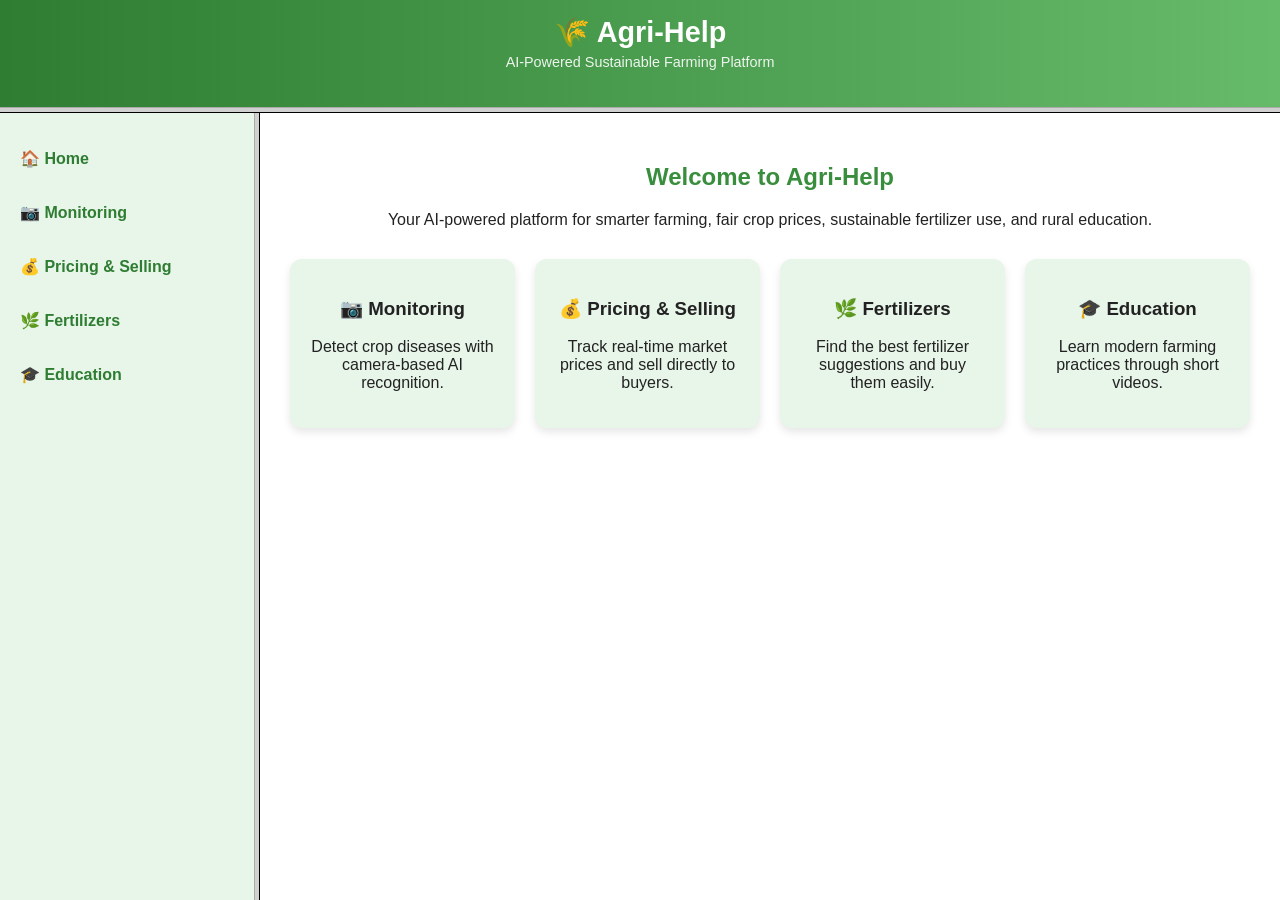
<file: agrihelp-site/index.html>
<!DOCTYPE html>
<html lang="en">
<head>
  <meta charset="UTF-8">
  <meta name="viewport" content="width=device-width, initial-scale=1.0">
  <title>Agri-Help | Smart Farming Platform</title>
</head>
<frameset rows="12%,88%">
  <frame src="top.html" name="topFrame" scrolling="no" noresize>
  <frameset cols="20%,80%">
    <frame src="menu.html" name="menuFrame" noresize>
    <frame src="home.html" name="mainFrame">
  </frameset>
</frameset>
</html>
</file>
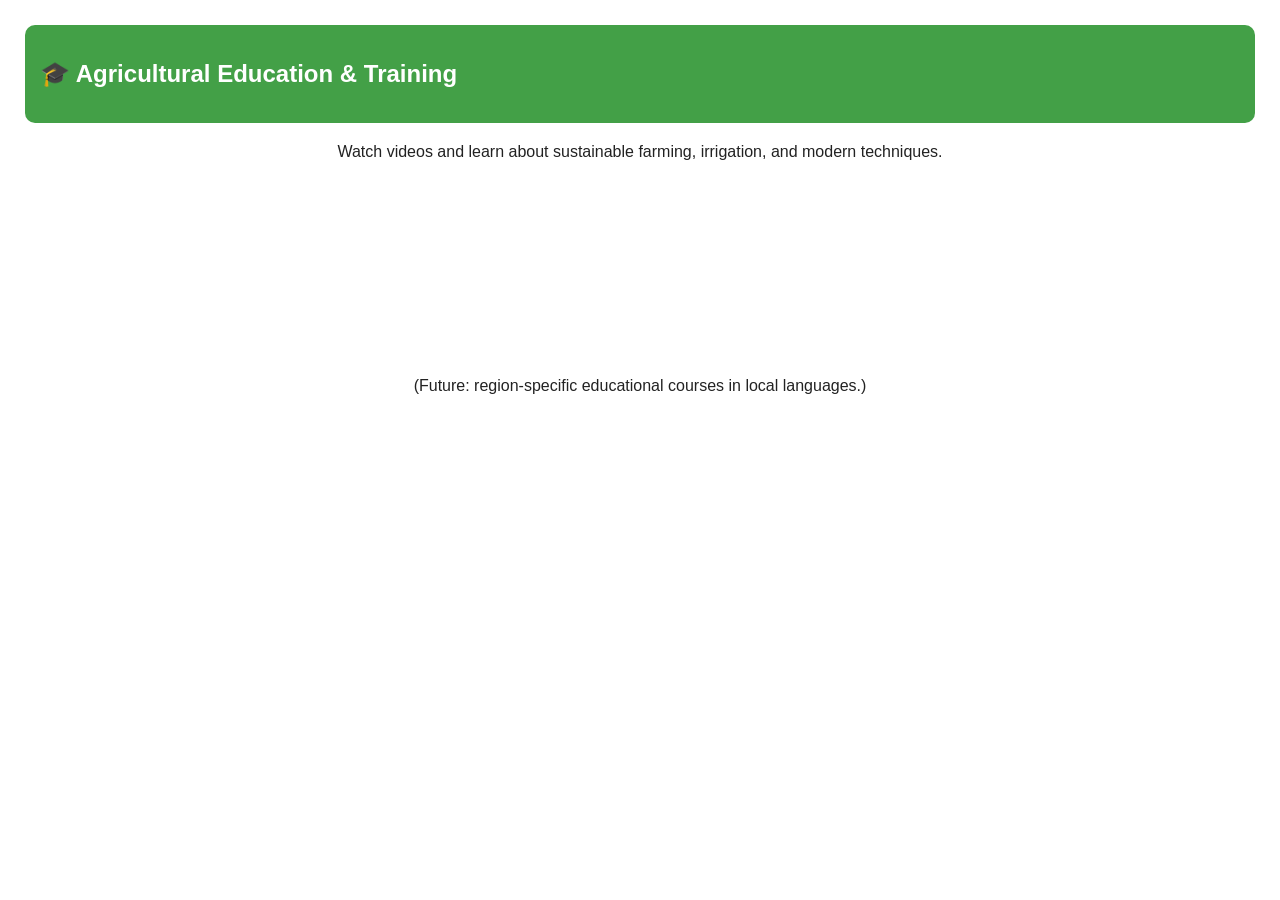
<file: education.html>
<!DOCTYPE html>
<html lang="en">
<head>
  <meta charset="UTF-8">
  <link rel="stylesheet" href="styles.css">
</head>
<body class="section-page">
  <div class="section-header edu-header">
    <h2>🎓 Agricultural Education & Training</h2>
  </div>

  <div class="section-content">
    <p>
      Watch videos and learn about sustainable farming, irrigation, and modern techniques.
    </p>

    <div class="video-grid">
      <iframe src="https://www.youtube.com/embed/T4u9SghZtwk" title="Fertilizer Basics" allowfullscreen></iframe>
      <iframe src="https://www.youtube.com/embed/8vK0Y0YfZcE" title="Farming 101" allowfullscreen></iframe>
      <iframe src="https://www.youtube.com/embed/jXZtqR2lLEI" title="Smart Irrigation" allowfullscreen></iframe>
    </div>

    <p class="note">(Future: region-specific educational courses in local languages.)</p>
  </div>
</body>
</html>
</file>
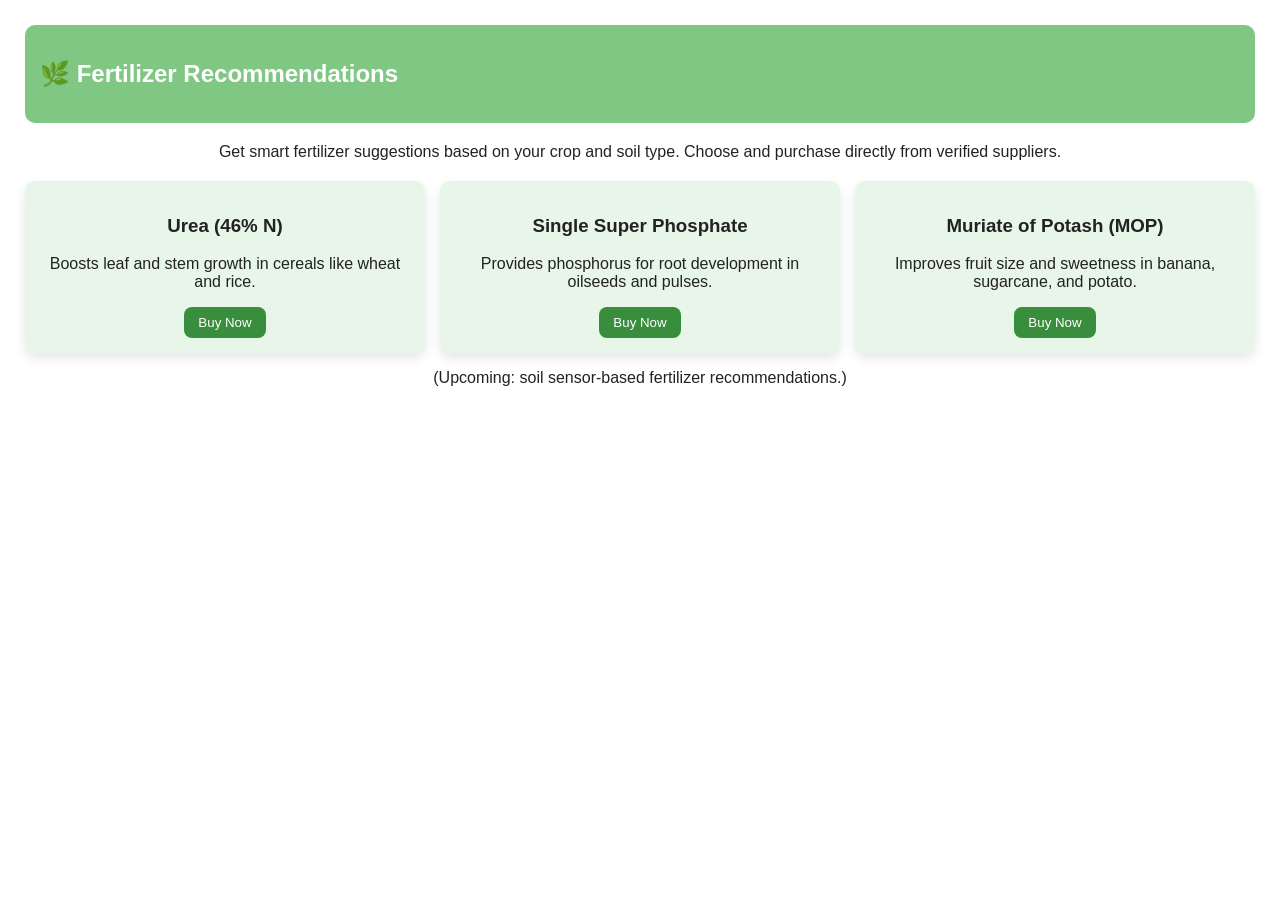
<file: fertilizers.html>
<!DOCTYPE html>
<html lang="en">
<head>
  <meta charset="UTF-8">
  <link rel="stylesheet" href="styles.css">
</head>
<body class="section-page">
  <div class="section-header fert-header">
    <h2>🌿 Fertilizer Recommendations</h2>
  </div>

  <div class="section-content">
    <p>
      Get smart fertilizer suggestions based on your crop and soil type. Choose and purchase directly from verified suppliers.
    </p>

    <div class="fertilizer-grid">
      <div class="fert-card">
        <h3>Urea (46% N)</h3>
        <p>Boosts leaf and stem growth in cereals like wheat and rice.</p>
        <button>Buy Now</button>
      </div>

      <div class="fert-card">
        <h3>Single Super Phosphate</h3>
        <p>Provides phosphorus for root development in oilseeds and pulses.</p>
        <button>Buy Now</button>
      </div>

      <div class="fert-card">
        <h3>Muriate of Potash (MOP)</h3>
        <p>Improves fruit size and sweetness in banana, sugarcane, and potato.</p>
        <button>Buy Now</button>
      </div>
    </div>

    <p class="note">(Upcoming: soil sensor-based fertilizer recommendations.)</p>
  </div>
</body>
</html>
</file>
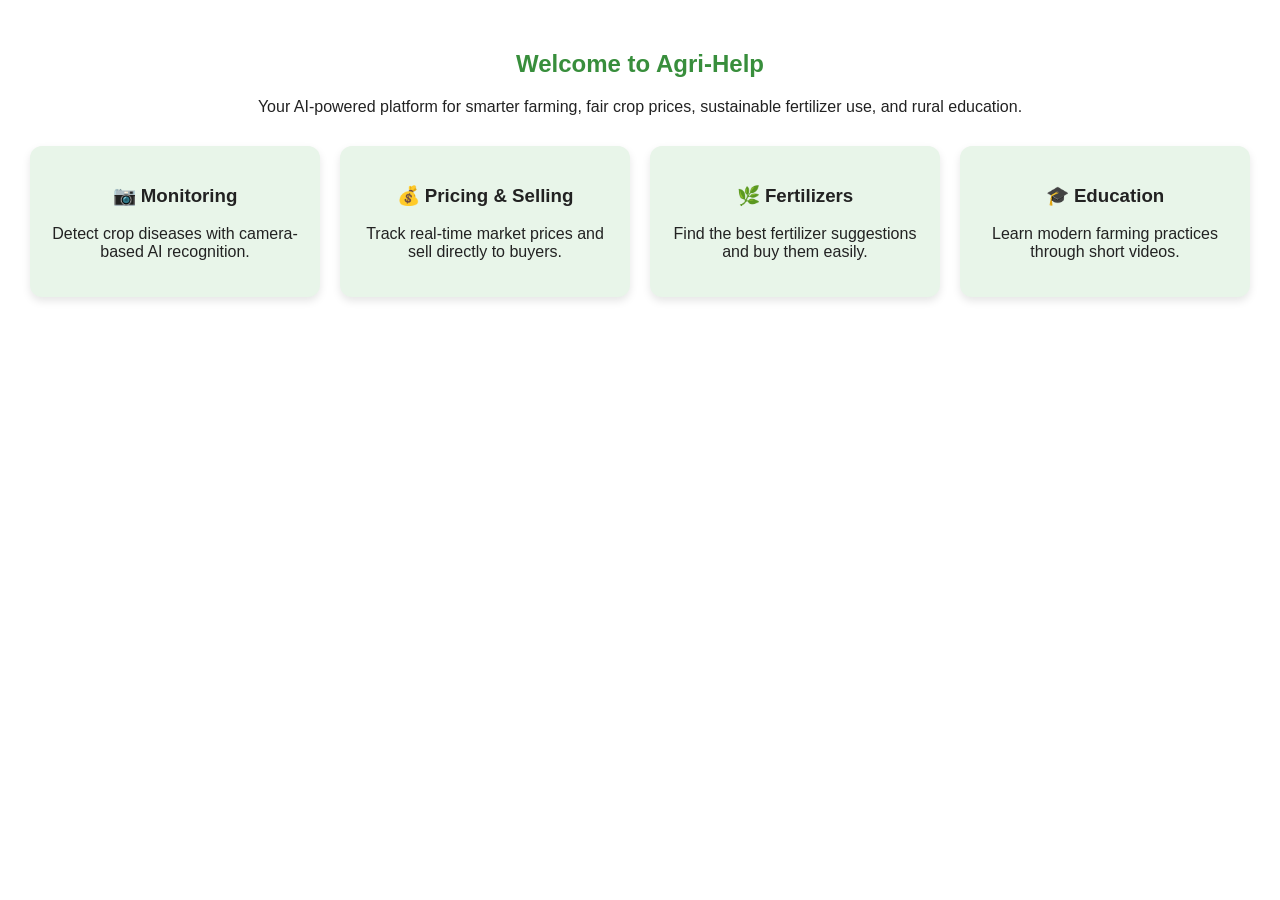
<file: home.html>
<!DOCTYPE html>
<html lang="en">
<head>
  <meta charset="UTF-8">
  <link rel="stylesheet" href="styles.css">
</head>
<body class="home-page">
  <div class="welcome">
    <h2>Welcome to Agri-Help</h2>
    <p>Your AI-powered platform for smarter farming, fair crop prices, sustainable fertilizer use, and rural education.</p>
  </div>

  <div class="cards">
    <div class="card"><h3>📷 Monitoring</h3><p>Detect crop diseases with camera-based AI recognition.</p></div>
    <div class="card"><h3>💰 Pricing & Selling</h3><p>Track real-time market prices and sell directly to buyers.</p></div>
    <div class="card"><h3>🌿 Fertilizers</h3><p>Find the best fertilizer suggestions and buy them easily.</p></div>
    <div class="card"><h3>🎓 Education</h3><p>Learn modern farming practices through short videos.</p></div>
  </div>
</body>
</html>
</file>
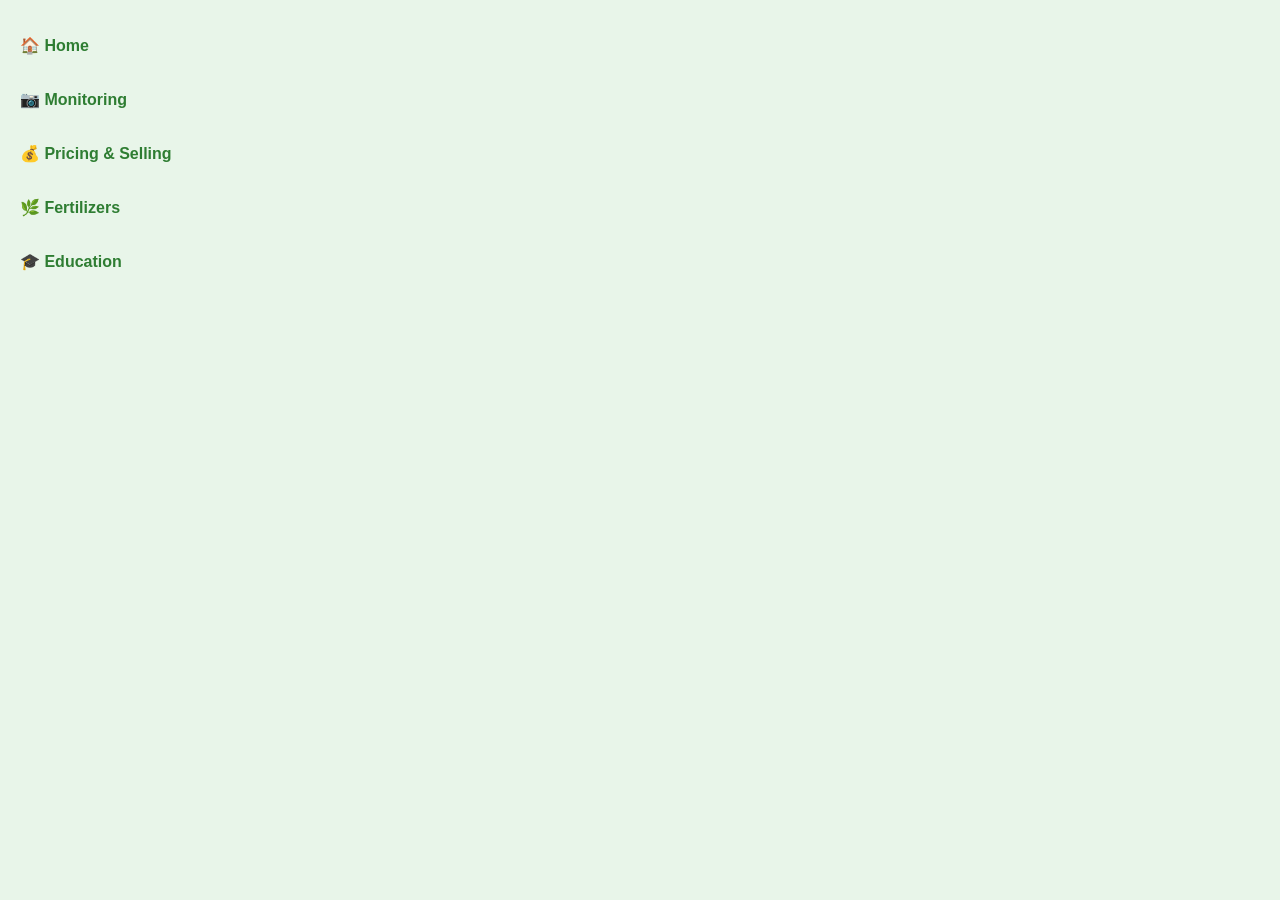
<file: menu.html>
<!DOCTYPE html>
<html lang="en">
<head>
  <meta charset="UTF-8">
  <link rel="stylesheet" href="styles.css">
</head>
<body class="sidebar">
  <ul>
    <li><a href="home.html" target="mainFrame">🏠 Home</a></li>
    <li><a href="monitoring.html" target="mainFrame">📷 Monitoring</a></li>
    <li><a href="pricing.html" target="mainFrame">💰 Pricing & Selling</a></li>
    <li><a href="fertilizers.html" target="mainFrame">🌿 Fertilizers</a></li>
    <li><a href="education.html" target="mainFrame">🎓 Education</a></li>
  </ul>
</body>
</html>
</file>
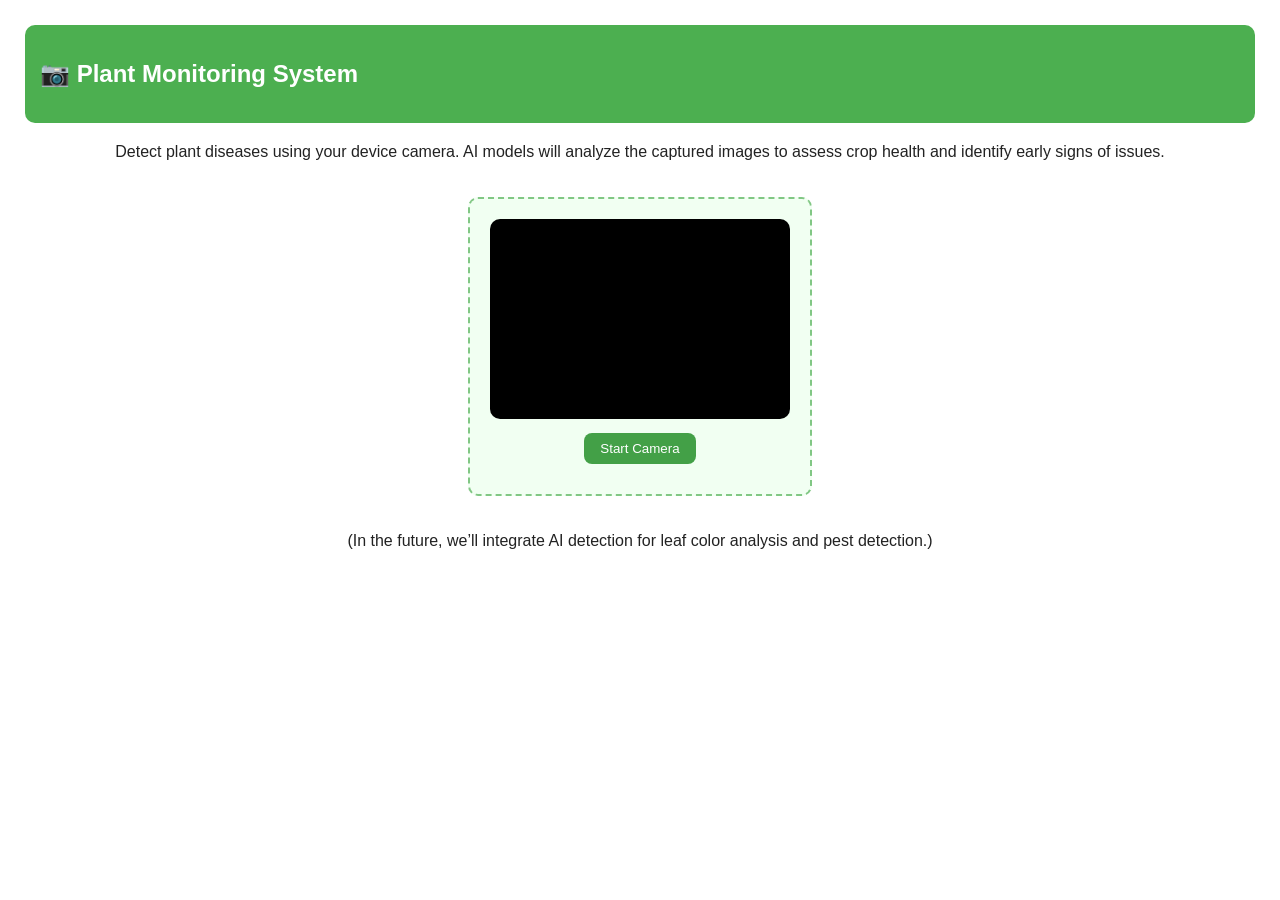
<file: monitoring.html>
<!DOCTYPE html>
<html lang="en">
<head>
  <meta charset="UTF-8">
  <link rel="stylesheet" href="styles.css">
</head>
<body class="section-page">
  <div class="section-header monitor-header">
    <h2>📷 Plant Monitoring System</h2>
  </div>

  <div class="section-content">
    <p>
      Detect plant diseases using your device camera. AI models will analyze the captured images to assess crop health and identify early signs of issues.
    </p>

    <div class="camera-box">
      <video id="webcam" autoplay playsinline muted></video>
      <button id="startCam">Start Camera</button>
    </div>

    <p class="note">
      (In the future, we’ll integrate AI detection for leaf color analysis and pest detection.)
    </p>
  </div>

  <script>
    const btn = document.getElementById('startCam');
    if (btn) {
      btn.addEventListener('click', async () => {
        const video = document.getElementById('webcam');
        try {
          const stream = await navigator.mediaDevices.getUserMedia({ video: true });
          video.srcObject = stream;
        } catch {
          alert('Please allow camera access.');
        }
      });
    }
  </script>
</body>
</html>
</file>
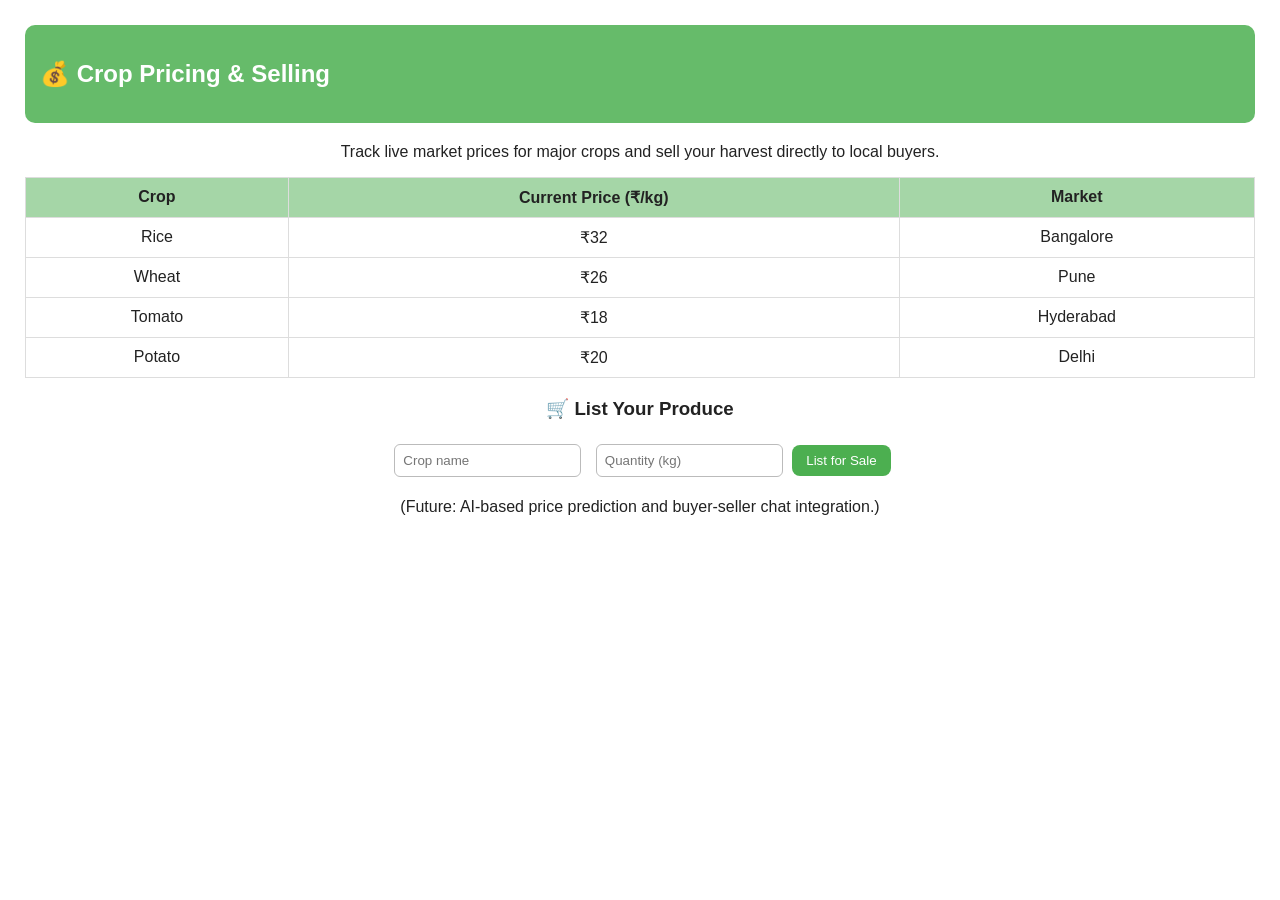
<file: pricing.html>
<!DOCTYPE html>
<html lang="en">
<head>
  <meta charset="UTF-8">
  <link rel="stylesheet" href="styles.css">
</head>
<body class="section-page">
  <div class="section-header pricing-header">
    <h2>💰 Crop Pricing & Selling</h2>
  </div>

  <div class="section-content">
    <p>
      Track live market prices for major crops and sell your harvest directly to local buyers.
    </p>

    <table class="price-table">
      <tr><th>Crop</th><th>Current Price (₹/kg)</th><th>Market</th></tr>
      <tr><td>Rice</td><td>₹32</td><td>Bangalore</td></tr>
      <tr><td>Wheat</td><td>₹26</td><td>Pune</td></tr>
      <tr><td>Tomato</td><td>₹18</td><td>Hyderabad</td></tr>
      <tr><td>Potato</td><td>₹20</td><td>Delhi</td></tr>
    </table>

    <div class="sell-box">
      <h3>🛒 List Your Produce</h3>
      <input type="text" placeholder="Crop name">
      <input type="number" placeholder="Quantity (kg)">
      <button>List for Sale</button>
    </div>

    <p class="note">(Future: AI-based price prediction and buyer-seller chat integration.)</p>
  </div>
</body>
</html>
</file>
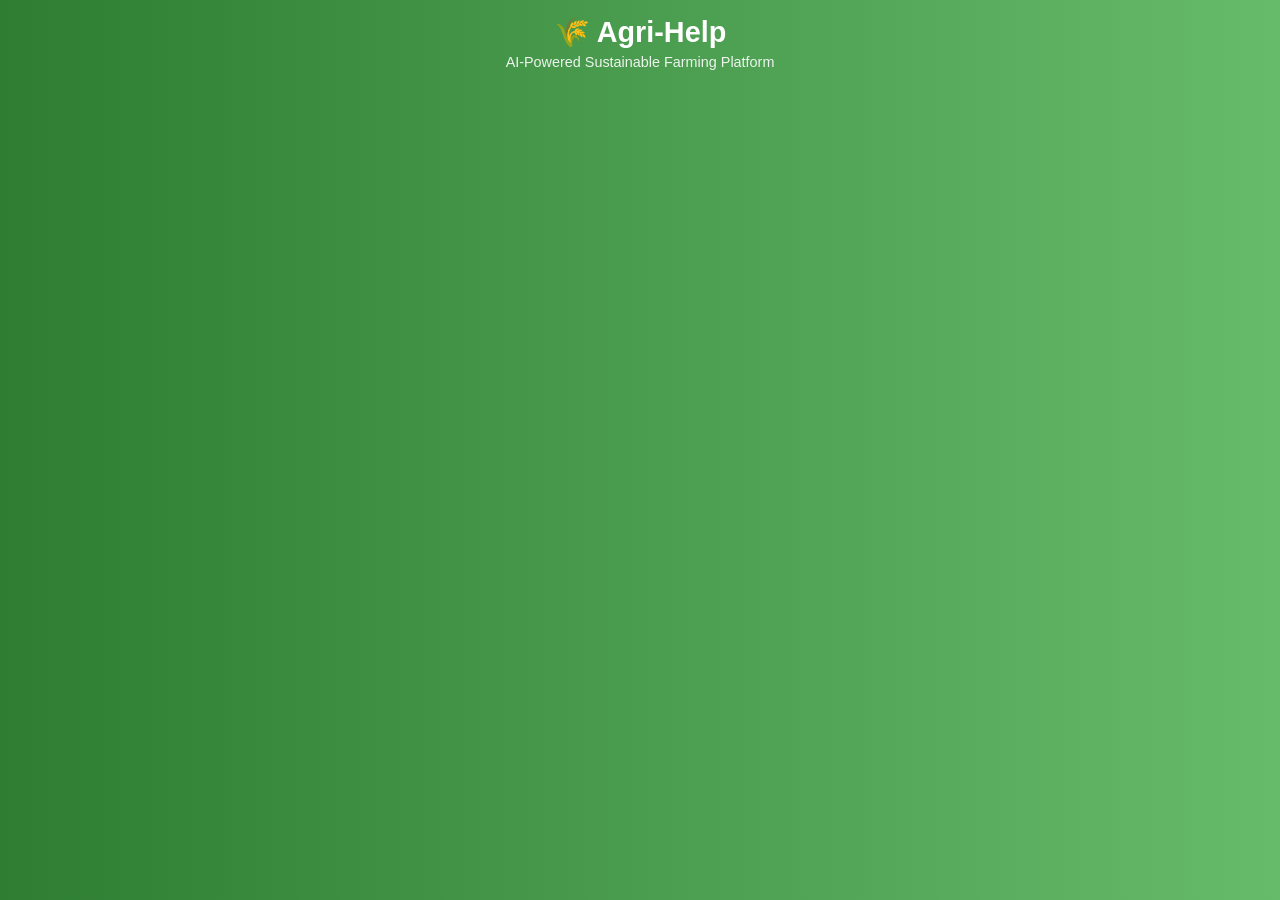
<file: top.html>
<!DOCTYPE html>
<html lang="en">
<head>
  <meta charset="UTF-8">
  <link rel="stylesheet" href="styles.css">
</head>
<body class="topbar">
  <div class="top-content">
    <h1>🌾 Agri-Help</h1>
    <p>AI-Powered Sustainable Farming Platform</p>
  </div>
</body>
</html>
</file>
<file: styles.css>
body {
  margin: 0;
  font-family: 'Poppins', sans-serif;
  color: #222;
  background-color: #f9fff7;
}

/* --- Top Bar --- */
.topbar {
  background: linear-gradient(90deg, #2e7d32, #66bb6a);
  color: white;
  text-align: center;
  padding: 10px 0;
}
.top-content h1 {
  margin: 5px 0;
  font-size: 1.8rem;
}
.top-content p {
  margin: 0;
  font-size: 0.9rem;
  opacity: 0.9;
}

/* --- Sidebar --- */
.sidebar {
  background-color: #e8f5e9;
  height: 100%;
  padding: 10px;
}
.sidebar ul {
  list-style: none;
  padding: 0;
}
.sidebar li {
  margin: 15px 0;
}
.sidebar a {
  text-decoration: none;
  color: #2e7d32;
  font-weight: bold;
  display: block;
  padding: 10px;
  border-radius: 8px;
  transition: all 0.2s ease;
}
.sidebar a:hover {
  background-color: #a5d6a7;
  color: white;
}

/* --- Home Page --- */
.home-page {
  text-align: center;
  background: #ffffff;
  padding: 30px;
}
.welcome h2 {
  color: #388e3c;
}
.cards {
  display: grid;
  grid-template-columns: repeat(auto-fit, minmax(220px, 1fr));
  gap: 20px;
  margin-top: 30px;
}
.card {
  background: #e8f5e9;
  border-radius: 12px;
  padding: 20px;
  box-shadow: 0 4px 8px rgba(0,0,0,0.1);
  transition: transform 0.2s ease, box-shadow 0.2s ease;
}
.card:hover {
  transform: scale(1.03);
  box-shadow: 0 6px 16px rgba(0,0,0,0.15);
}
/* Section Pages */
.section-page {
  background: #ffffff;
  padding: 25px;
}
.section-header {
  padding: 15px;
  border-radius: 10px;
  color: white;
  margin-bottom: 20px;
}
.monitor-header { background: #4caf50; }
.pricing-header { background: #66bb6a; }
.fert-header { background: #81c784; }
.edu-header { background: #43a047; }

.section-content {
  text-align: center;
}
.camera-box {
  background: #f1fff2;
  border: 2px dashed #81c784;
  border-radius: 10px;
  padding: 20px;
  display: inline-block;
  margin: 20px 0;
}
#webcam {
  width: 300px;
  height: 200px;
  background: black;
  border-radius: 10px;
}
#startCam {
  display: block;
  margin: 10px auto;
  background: #43a047;
  color: white;
  border: none;
  padding: 8px 16px;
  border-radius: 8px;
  cursor: pointer;
}

/* Pricing Page */
.price-table {
  width: 100%;
  border-collapse: collapse;
  margin: 15px 0;
}
.price-table th, .price-table td {
  border: 1px solid #ddd;
  padding: 10px;
}
.price-table th {
  background: #a5d6a7;
}
.sell-box {
  margin-top: 20px;
}
.sell-box input {
  padding: 8px;
  margin: 5px;
  border: 1px solid #bbb;
  border-radius: 6px;
}
.sell-box button {
  background: #4caf50;
  color: white;
  border: none;
  padding: 8px 14px;
  border-radius: 8px;
  cursor: pointer;
}

/* Fertilizer Grid */
.fertilizer-grid {
  display: grid;
  grid-template-columns: repeat(auto-fit, minmax(230px, 1fr));
  gap: 15px;
  margin-top: 20px;
}
.fert-card {
  background: #e8f5e9;
  padding: 15px;
  border-radius: 10px;
  box-shadow: 0 5px 12px rgba(0,0,0,0.1);
}
.fert-card button {
  background: #388e3c;
  color: white;
  border: none;
  border-radius: 8px;
  padding: 8px 14px;
  cursor: pointer;
}

/* Education Videos */
.video-grid {
  display: grid;
  grid-template-columns: repeat(auto-fit, minmax(260px, 1fr));
  gap: 15px;
  margin-top: 20px;
}
iframe {
  width: 100%;
  height: 180px;
  border-radius: 10px;
  border: none;
}
</file>
